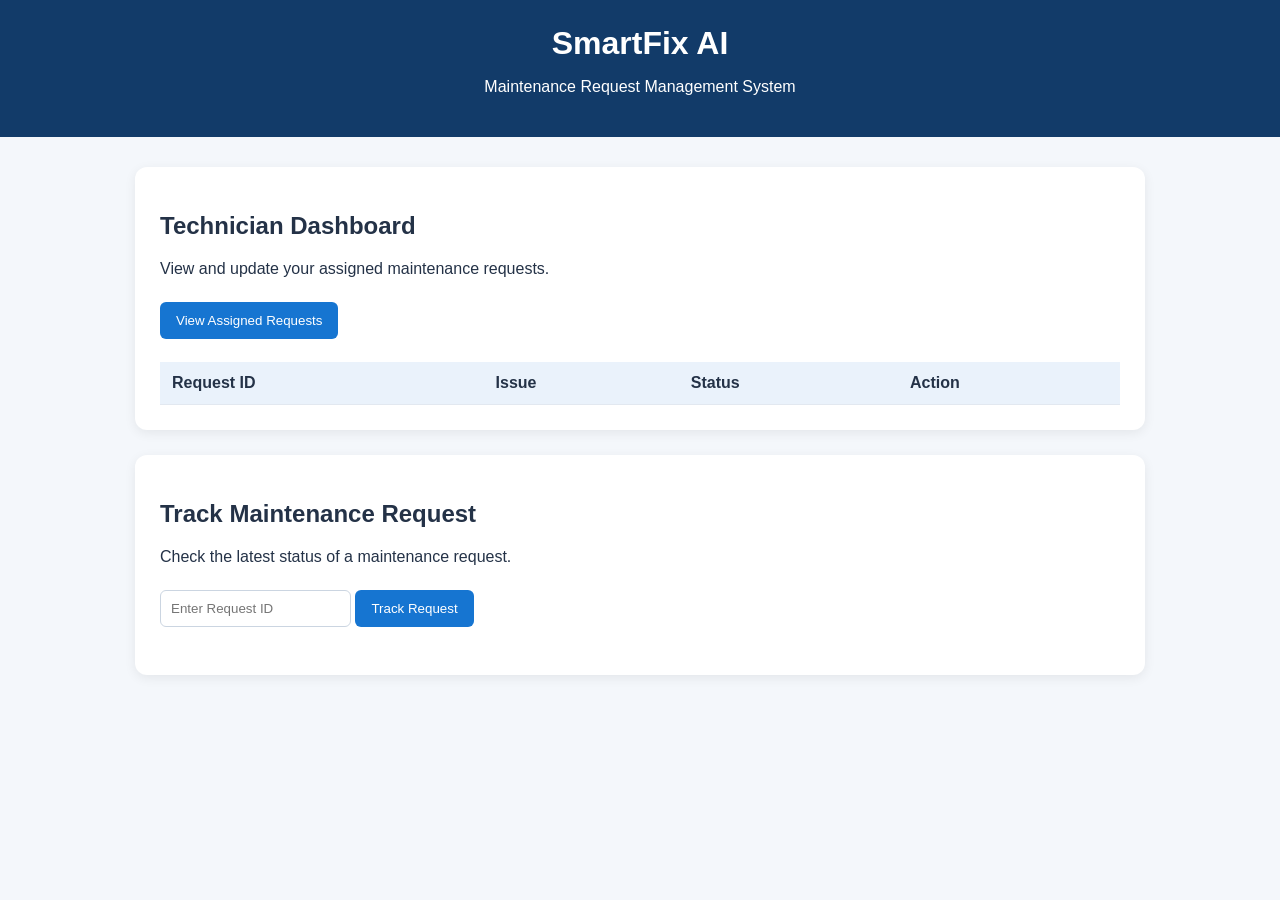
<file: frontend/index.html>
<!DOCTYPE html>
<html lang="en">
<head>
    <meta charset="UTF-8">
    <meta name="viewport" content="width=device-width, initial-scale=1.0">
    <title>SmartFix AI | Maintenance Tracking</title>
    <link rel="stylesheet" href="style.css">
</head>
<body>
    <header>
        <h1>SmartFix AI</h1>
        <p>Maintenance Request Management System</p>
    </header>

    <main>
        <section class="card">
            <h2>Technician Dashboard</h2>
            <p>View and update your assigned maintenance requests.</p>

            <button id="loadRequests">View Assigned Requests</button>

            <table>
                <thead>
                    <tr>
                        <th>Request ID</th>
                        <th>Issue</th>
                        <th>Status</th>
                        <th>Action</th>
                    </tr>
                </thead>
                <tbody id="requestsTable"></tbody>
            </table>
        </section>

        <section class="card">
            <h2>Track Maintenance Request</h2>
            <p>Check the latest status of a maintenance request.</p>

            <input type="number" id="trackId"
                   placeholder="Enter Request ID" min="1">

            <button id="trackButton">Track Request</button>

            <div id="trackingResult"></div>
        </section>
    </main>

    <script src="script.js"></script>
</body>
</html>
</file>
<file: frontend/style.css>
* {
    box-sizing: border-box;
}

body {
    margin: 0;
    font-family: Arial, sans-serif;
    background: #f4f7fb;
    color: #243247;
}

header {
    background: #123b69;
    color: white;
    text-align: center;
    padding: 25px;
}

header h1 {
    margin: 0 0 8px;
}

main {
    max-width: 1050px;
    margin: 30px auto;
    padding: 0 20px;
}

.card {
    background: white;
    padding: 25px;
    margin-bottom: 25px;
    border-radius: 12px;
    box-shadow: 0 3px 12px #00000012;
}

button {
    background: #1675d1;
    color: white;
    border: none;
    border-radius: 6px;
    padding: 11px 16px;
    cursor: pointer;
    margin: 8px 0;
}

button:hover {
    background: #105da7;
}

input, select {
    padding: 10px;
    border: 1px solid #cbd5e1;
    border-radius: 6px;
}

table {
    width: 100%;
    border-collapse: collapse;
    margin-top: 15px;
}

th, td {
    padding: 12px;
    text-align: left;
    border-bottom: 1px solid #e2e8f0;
}

th {
    background: #eaf2fb;
}

#trackingResult {
    margin-top: 15px;
}
</file>
